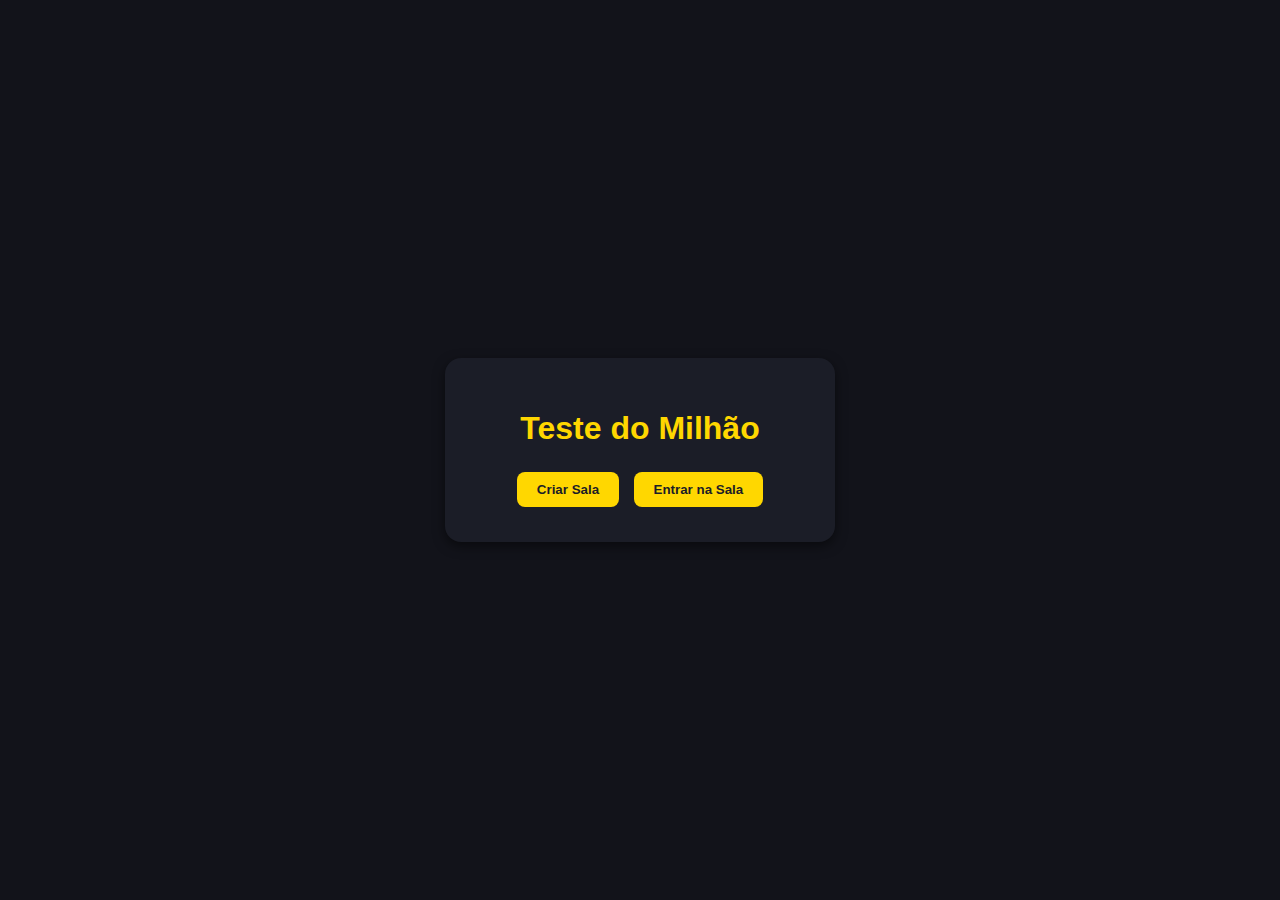
<file: index.html>
<!doctype html>
<html lang="pt-BR">
<head>
  <meta charset="utf-8" />
  <meta name="viewport" content="width=device-width,initial-scale=1" />
  <title>Teste do Milhão</title>
  <style>
    body {
      font-family: Arial, sans-serif;
      background: #12131a;
      color: #FFD700;
      display: flex;
      justify-content: center;
      align-items: center;
      height: 100vh;
      margin: 0;
    }

    .centered-card {
      background: #1b1d27;
      padding: 30px 20px;
      border-radius: 16px;
      box-shadow: 0 4px 12px rgba(0,0,0,0.5);
      width: 350px;
      text-align: center;
    }

    h1 {
      font-size: 32px;
      margin-bottom: 20px;
    }

    button {
      padding: 10px 20px;
      margin: 5px;
      background: #FFD700;
      color: #1b1d27;
      border: none;
      border-radius: 8px;
      cursor: pointer;
      font-weight: bold;
      transition: 0.2s;
    }

    button:hover {
      background: #e0c200;
    }

    input[type=text], input[type=password] {
      width: 90%;
      padding: 10px;
      margin: 10px 0;
      border-radius: 8px;
      border: 1px solid #FFD700;
      background: #1b1d27;
      color: #FFD700;
    }

    label {
      display: flex;
      align-items: center;
      justify-content: center;
      gap: 5px;
      font-size: 14px;
    }

    .hidden {
      display: none;
    }

    .button-row {
      display: flex;
      justify-content: center;
      gap: 10px;
      margin-top: 15px;
    }
  </style>
</head>
<body>
  <div class="centered-card">
    <h1>Teste do Milhão</h1>

    <!-- Botões iniciais -->
    <div id="initial-buttons">
      <button id="btn-create-init">Criar Sala</button>
      <button id="btn-join-init">Entrar na Sala</button>
    </div>

    <!-- Formulário criar sala -->
    <div id="create-form" class="hidden">
      <input type="text" id="createRoomName" placeholder="Nome da Sala">
      <label><input type="checkbox" id="createPrivate"> Privada?</label>
      <input type="password" id="createPassword" placeholder="Senha" class="hidden">
      <div class="button-row">
        <button id="btn-create-room">Criar Sala</button>
        <button id="btn-back-create">Voltar</button>
      </div>
    </div>

    <!-- Formulário entrar sala -->
    <div id="join-form" class="hidden">
      <input type="text" id="joinRoomName" placeholder="Nome da Sala">
      <label><input type="checkbox" id="joinPrivate"> Privada?</label>
      <input type="password" id="joinPassword" placeholder="Senha" class="hidden">
      <div class="button-row">
        <button id="btn-join-room">Entrar na Sala</button>
        <button id="btn-back-join">Voltar</button>
      </div>
    </div>
  </div>

  <script>
    // Elementos
    const initialButtons = document.getElementById('initial-buttons');

    const createForm = document.getElementById('create-form');
    const joinForm = document.getElementById('join-form');

    const createPrivate = document.getElementById('createPrivate');
    const createPassword = document.getElementById('createPassword');

    const joinPrivate = document.getElementById('joinPrivate');
    const joinPassword = document.getElementById('joinPassword');

    // Mostrar campos senha se privada marcada
    createPrivate.addEventListener('change', () => {
      createPassword.classList.toggle('hidden', !createPrivate.checked);
    });

    joinPrivate.addEventListener('change', () => {
      joinPassword.classList.toggle('hidden', !joinPrivate.checked);
    });

    // Botões iniciais
    document.getElementById('btn-create-init').addEventListener('click', () => {
      initialButtons.classList.add('hidden');
      createForm.classList.remove('hidden');
    });

    document.getElementById('btn-join-init').addEventListener('click', () => {
      initialButtons.classList.add('hidden');
      joinForm.classList.remove('hidden');
    });

    // Botões voltar
    document.getElementById('btn-back-create').addEventListener('click', () => {
      createForm.classList.add('hidden');
      initialButtons.classList.remove('hidden');
    });

    document.getElementById('btn-back-join').addEventListener('click', () => {
      joinForm.classList.add('hidden');
      initialButtons.classList.remove('hidden');
    });

    // Botão criar sala
    document.getElementById('btn-create-room').addEventListener('click', () => {
      const name = document.getElementById('createRoomName').value.trim();
      const isPrivate = createPrivate.checked;
      const password = createPassword.value.trim();

      if (!name) { alert("Digite o nome da sala."); return; }
      if (isPrivate && password.length < 4) { alert("Digite uma senha com pelo menos 4 caracteres."); return; }

      // Aqui vai para config.html com os parâmetros
      const params = new URLSearchParams();
      params.set('room', name);
      params.set('password', password);
      params.set('host', 'true');

      location.href = '/config.html?' + params.toString();
    });

    // Botão entrar sala
    document.getElementById('btn-join-room').addEventListener('click', () => {
      const name = document.getElementById('joinRoomName').value.trim();
      const isPrivate = joinPrivate.checked;
      const password = joinPassword.value.trim();

      if (!name) { alert("Digite o nome da sala."); return; }
      if (isPrivate && password.length < 1) { alert("Digite a senha da sala."); return; }

      const params = new URLSearchParams();
      params.set('room', name);
      params.set('password', password);

      location.href = '/game.html?' + params.toString();
    });
  </script>
</body>
</html>
</file>
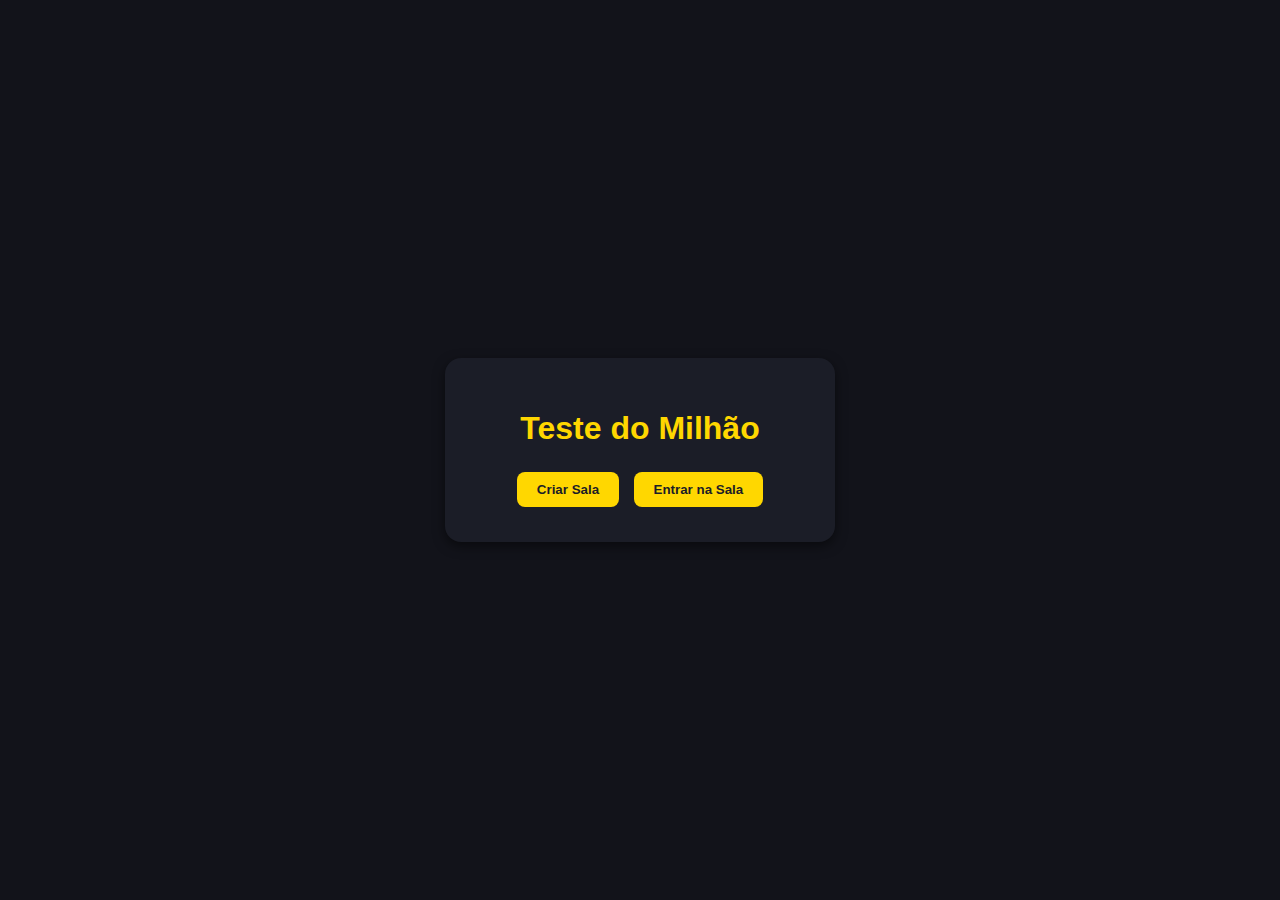
<file: config.html>
<!doctype html>
<html lang="pt-BR">
<head>
  <meta charset="utf-8" />
  <meta name="viewport" content="width=device-width,initial-scale=1" />
  <title>Configurar Sala — Questions Multiplayer</title>
  <link rel="stylesheet" href="/css/style.css">
</head>
<body>
  <main class="centered-card">
    <header class="card-header">
      <h1>Configurar Sala</h1>
      <p class="subtitle">Ajuste as regras antes de começar.</p>
    </header>

    <section class="card-body">
      <div class="form-row">
        <label>Sala</label>
        <input id="roomName" disabled>
      </div>

      <div class="form-row">
        <label>Senha</label>
        <input id="roomPassword" disabled>
      </div>

      <hr style="border-color: #f0e68c; opacity:0.3;">

      <div class="form-row">
        <label for="questionCount">Quantidade de perguntas</label>
        <select id="questionCount">
          <option value="5">5</option>
          <option value="10" selected>10</option>
          <option value="15">15</option>
          <option value="20">20</option>
        </select>
      </div>

      <div class="form-row">
        <label for="timeLimit">Tempo por pergunta (segundos)</label>
        <select id="timeLimit">
          <option value="10">10</option>
          <option value="15">15</option>
          <option value="20" selected>20</option>
          <option value="30">30</option>
        </select>
      </div>

      <div class="form-row">
        <label>Modo</label>
        <select id="mode">
          <option value="normal" selected>Normal</option>
          <option value="hard">Difícil</option>
          <option value="chaos">Caótico</option>
        </select>
      </div>

      <div class="form-row">
        <label>Privacidade</label>
        <select id="privacy">
          <option value="private" selected>Privada (senha obrigatória)</option>
          <option value="public">Pública</option>
        </select>
      </div>

      <div class="form-row hidden" id="codigoPrivadoWrapper">
        <label>Código Privado</label>
        <input id="codigoPrivado" placeholder="Ex: 1234">
      </div>

      <hr style="border-color: #f0e68c; opacity:0.3;">

      <button id="btn-start" class="btn primary full">Iniciar Jogo</button>
      <button id="btn-back" class="btn ghost full">Voltar</button>
    </section>

    <footer class="card-footer">
      <small>Configurações aplicam apenas para esta sala</small>
    </footer>
  </main>

  <script>
    const url = new URL(location.href);
    const room = url.searchParams.get('room') || '';
    const password = url.searchParams.get('password') || '';
    const isHost = url.searchParams.get('host') === 'true';

    const roomNameInput = document.getElementById('roomName');
    const roomPasswordInput = document.getElementById('roomPassword');
    const privacySelect = document.getElementById('privacy');
    const codigoWrapper = document.getElementById('codigoPrivadoWrapper');

    roomNameInput.value = room;
    roomPasswordInput.value = password;

    if(!isHost){
      alert('Apenas o criador da sala pode configurar.');
      location.href = '/index.html';
    }

    privacySelect.addEventListener('change', ()=>{
      if(privacySelect.value === 'private'){
        codigoWrapper.classList.remove('hidden');
      } else {
        codigoWrapper.classList.add('hidden');
      }
    });

    document.getElementById('btn-start').addEventListener('click', ()=>{
      const params = new URLSearchParams();
      params.set('room', room);
      params.set('password', password);
      params.set('questions', document.getElementById('questionCount').value);
      params.set('time', document.getElementById('timeLimit').value);
      params.set('mode', document.getElementById('mode').value);
      params.set('privacy', document.getElementById('privacy').value);
      if(document.getElementById('codigoPrivado').value)
        params.set('privateCode', document.getElementById('codigoPrivado').value);

      location.href = '/game.html?' + params.toString();
    });

    document.getElementById('btn-back').addEventListener('click', ()=>{
      location.href = '/index.html';
    });
  </script>
</body>
</html>
</file>
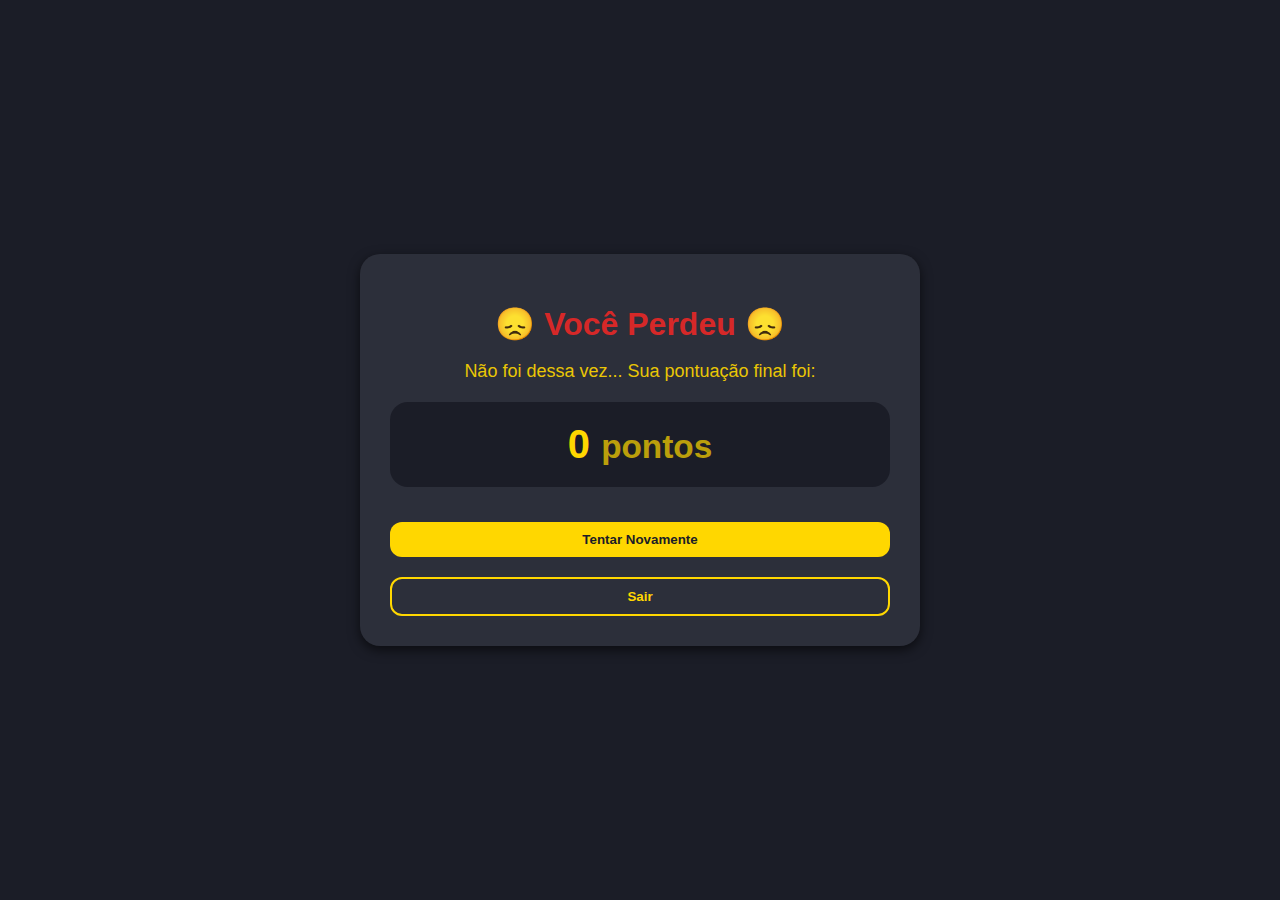
<file: defeat.html>
<!doctype html>
<html lang="pt-BR">
<head>
  <meta charset="utf-8" />
  <meta name="viewport" content="width=device-width,initial-scale=1" />
  <title>Derrota — Questions Multiplayer</title>
  <link rel="stylesheet" href="/css/style.css">
  <link rel="stylesheet" href="/css/game.css">
</head>
<body>
  <div class="end-screen defeat dark-card">
    <h1>😞 Você Perdeu 😞</h1>
    <p class="subtitle">Não foi dessa vez... Sua pontuação final foi:</p>

    <div class="score-box">
      <span id="finalScore">0</span>
      <small>pontos</small>
    </div>

    <div class="buttons">
      <button class="btn primary full" id="btn-try-again">Tentar Novamente</button>
      <button class="btn ghost full" id="btn-exit">Sair</button>
    </div>
  </div>

  <script>
    const url = new URL(location.href);
    const score = url.searchParams.get('score') || 0;
    document.getElementById('finalScore').textContent = score;

    document.getElementById('btn-try-again').addEventListener('click', ()=>{
      location.href = '/index.html';
    });

    document.getElementById('btn-exit').addEventListener('click', ()=>{
      location.href = '/index.html';
    });
  </script>
</body>
</html>
</file>
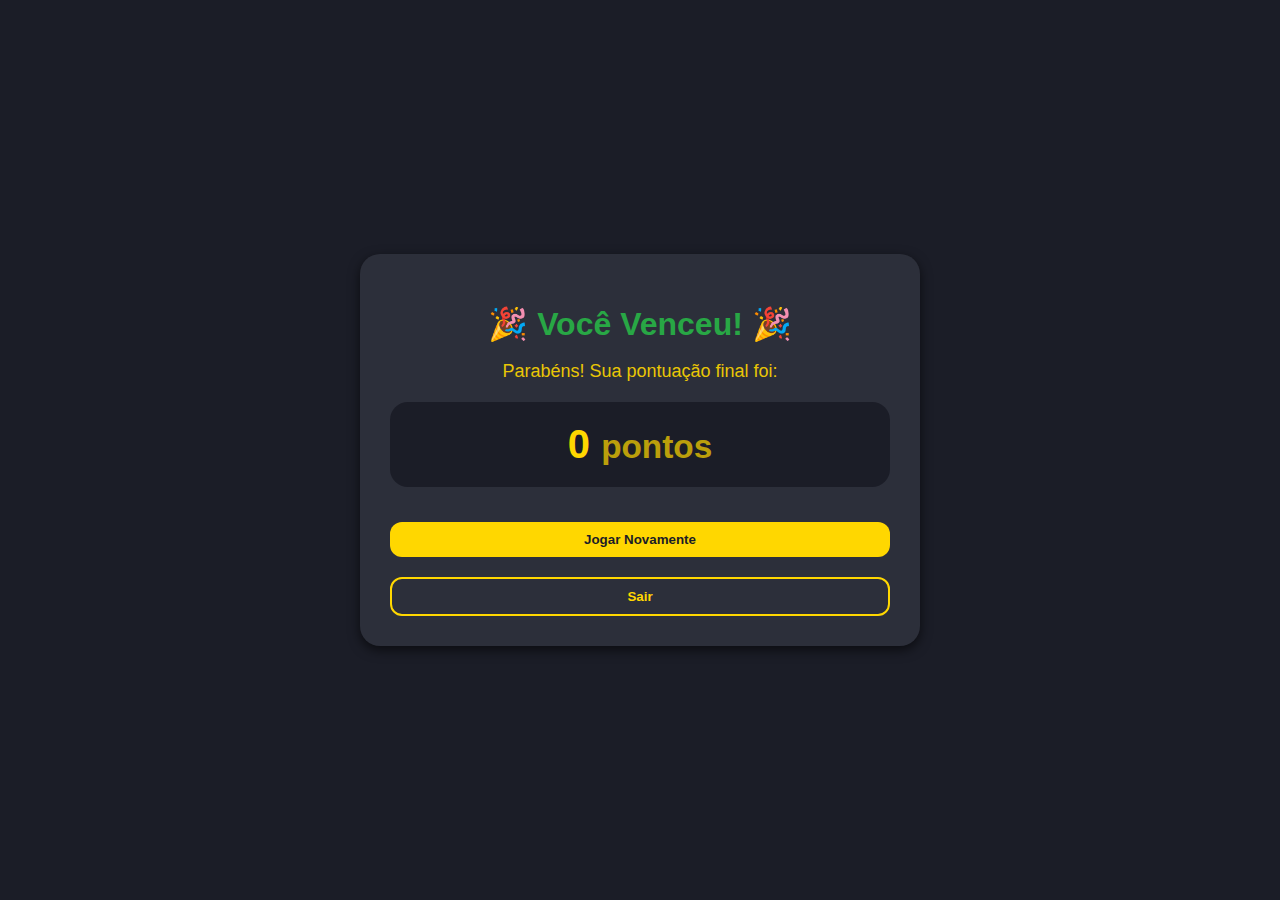
<file: victory.html>
<!doctype html>
<html lang="pt-BR">
<head>
  <meta charset="utf-8" />
  <meta name="viewport" content="width=device-width,initial-scale=1" />
  <title>Vitória — Questions Multiplayer</title>
  <link rel="stylesheet" href="/css/style.css">
  <link rel="stylesheet" href="/css/game.css">
</head>
<body>
  <div class="end-screen victory dark-card">
    <h1>🎉 Você Venceu! 🎉</h1>
    <p class="subtitle">Parabéns! Sua pontuação final foi:</p>

    <div class="score-box">
      <span id="finalScore">0</span>
      <small>pontos</small>
    </div>

    <div class="buttons">
      <button class="btn primary full" id="btn-play-again">Jogar Novamente</button>
      <button class="btn ghost full" id="btn-exit">Sair</button>
    </div>
  </div>

  <script>
    const url = new URL(location.href);
    const score = url.searchParams.get('score') || 0;
    document.getElementById('finalScore').textContent = score;

    document.getElementById('btn-play-again').addEventListener('click', ()=>{
      location.href = '/index.html';
    });

    document.getElementById('btn-exit').addEventListener('click', ()=>{
      location.href = '/index.html';
    });
  </script>
</body>
</html>
</file>
<file: css/style.css>
/* ==============================
   ESTILO GERAL — DARK + DOURADO
   ============================== */

body {
  font-family: 'Arial', sans-serif;
  background: #1b1d27; /* fundo escuro */
  color: #f5f5dc; /* bege/dourado claro */
  margin: 0;
  padding: 0;
  display: flex;
  justify-content: center;
  align-items: center;
  min-height: 100vh;
}

a, button {
  font-family: inherit;
}

.centered-card {
  background: #2c2f3a;
  border-radius: 16px;
  box-shadow: 0 8px 20px rgba(0,0,0,0.6);
  width: 350px;
  max-width: 90%;
  padding: 20px;
  text-align: center;
  color: #f5f5dc;
}

.large {
  width: 450px;
  padding: 25px;
}

.card-header h1 {
  margin: 0;
  font-size: 28px;
  color: #ffd700;
}

.card-header .subtitle {
  font-size: 14px;
  opacity: 0.8;
}

.card-body {
  margin-top: 20px;
  display: flex;
  flex-direction: column;
  gap: 15px;
}

.form-row {
  display: flex;
  flex-direction: column;
  align-items: flex-start;
  gap: 5px;
}

input, select {
  width: 100%;
  padding: 10px;
  border-radius: 10px;
  border: none;
  background: #3b3f50;
  color: #f5f5dc;
}

input::placeholder {
  color: #ccc;
}

button {
  padding: 10px;
  border-radius: 12px;
  border: none;
  cursor: pointer;
  transition: 0.2s;
  font-weight: bold;
}

button.primary {
  background: #ffd700; /* dourado */
  color: #1b1d27;
}

button.primary:hover {
  background: #ffea70;
}

button.ghost {
  background: transparent;
  color: #ffd700;
  border: 2px solid #ffd700;
}

button.ghost:hover {
  background: rgba(255, 215, 0, 0.2);
}

button.full {
  width: 100%;
}

.controls-row, .extra, .buttons {
  display: flex;
  flex-direction: column;
  gap: 10px;
  margin-top: 10px;
}

small {
  opacity: 0.7;
}

.hidden {
  display: none;
}

/* TOASTS */
.toast {
  position: fixed;
  bottom: 30px;
  left: 50%;
  transform: translateX(-50%) translateY(100px);
  background: #ffd700;
  color: #1b1d27;
  padding: 15px 25px;
  border-radius: 12px;
  box-shadow: 0 4px 12px rgba(0,0,0,0.4);
  font-weight: bold;
  opacity: 0;
  transition: all 0.3s ease;
  z-index: 1000;
}

.toast.show {
  opacity: 1;
  transform: translateX(-50%) translateY(0);
}

.toast-info { background: #ffd700; color: #1b1d27; }
.toast-success { background: #28a745; color: #fff; }
.toast-error { background: #d62828; color: #fff; }

/* MODAL */
.modal-overlay {
  position: fixed;
  top: 0; left: 0;
  width: 100%; height: 100%;
  background: rgba(0,0,0,0.7);
  display: flex;
  justify-content: center;
  align-items: center;
  z-index: 999;
}

.modal-box {
  background: #2c2f3a;
  padding: 25px;
  border-radius: 20px;
  box-shadow: 0 6px 20px rgba(0,0,0,0.6);
  color: #f5f5dc;
  max-width: 90%;
  text-align: center;
}

.modal-box h2 {
  color: #ffd700;
}

.modal-buttons {
  margin-top: 15px;
  display: flex;
  gap: 10px;
  flex-direction: column;
}

/* LOADING SPINNER */
.loading-overlay {
  position: fixed;
  top: 0; left: 0;
  width: 100%; height: 100%;
  background: rgba(0,0,0,0.75);
  display: flex;
  justify-content: center;
  align-items: center;
  z-index: 9999;
}

.spinner {
  border: 6px solid #3b3f50;
  border-top: 6px solid #ffd700;
  border-radius: 50%;
  width: 60px; height: 60px;
  animation: spin 1s linear infinite;
}

@keyframes spin {
  0% { transform: rotate(0deg); }
  100% { transform: rotate(360deg); }
}

/* LINKS e FOOTER */
.card-footer small {
  display: block;
  margin-top: 15px;
  font-size: 12px;
  opacity: 0.6;
}
</file>
<file: css/game.css>
/* =======================================================
   GAME.CSS — Estilos do Jogo Questions Multiplayer
   Tema: Dark + Dourado
======================================================= */

/* -------------------------
   Container principal
---------------------------*/
#game-container {
  max-width: 900px;
  width: 95%;
  margin: 30px auto;
  display: flex;
  flex-direction: column;
  gap: 20px;
}

/* -------------------------
   Top Bar
---------------------------*/
#top-bar {
  display: flex;
  justify-content: space-between;
  align-items: center;
  padding: 12px 20px;
  background: #2c2f3a;
  border-radius: 15px;
  box-shadow: 0 4px 12px rgba(0,0,0,0.6);
}

#top-bar span {
  font-size: 14px;
  color: #ffd700;
}

#btn-settings {
  background: #ffd700;
  color: #1b1d27;
  padding: 8px 15px;
  border-radius: 12px;
  font-size: 14px;
}

#btn-settings:hover {
  background: #e6c200;
}

/* -------------------------
   Game Area
---------------------------*/
#game-area {
  background: #1e2028;
  padding: 25px;
  border-radius: 20px;
  box-shadow: 0 4px 12px rgba(0,0,0,0.6);
  display: flex;
  flex-direction: column;
  gap: 20px;
  align-items: center;
}

/* Temporizador */
#timer {
  font-size: 36px;
  font-weight: bold;
  background: #2c2f3a;
  color: #ffd700;
  width: 100px;
  text-align: center;
  padding: 15px;
  border-radius: 50px;
  box-shadow: 0 4px 12px rgba(0,0,0,0.5);
}

/* Pergunta */
#question-text {
  font-size: 22px;
  font-weight: bold;
  text-align: center;
  color: #ffd700;
}

/* Respostas */
#answers {
  display: grid;
  grid-template-columns: 1fr 1fr;
  gap: 15px;
  width: 100%;
}

#answers button {
  background: #333;
  color: #fff;
  padding: 15px;
  font-size: 16px;
  font-weight: bold;
  border-radius: 14px;
  cursor: pointer;
  transition: 0.2s;
}

#answers button:hover {
  background: #444;
}

#answers button.correct {
  background: #28a745 !important;
  color: #fff;
}

#answers button.wrong {
  background: #d62828 !important;
  color: #fff;
}

/* -------------------------
   Footer Bar
---------------------------*/
#footer-bar {
  display: flex;
  justify-content: space-between;
  align-items: center;
  background: #2c2f3a;
  padding: 12px 20px;
  border-radius: 15px;
  box-shadow: 0 4px 12px rgba(0,0,0,0.6);
}

#status {
  font-size: 14px;
  color: #ffd700;
}

#score-board b {
  font-size: 18px;
  color: #fff;
}

/* -------------------------
   Modal Configurações
---------------------------*/
.modal {
  position: fixed;
  top:0; left:0;
  width: 100%;
  height: 100%;
  background: rgba(0,0,0,0.65);
  display: flex;
  justify-content: center;
  align-items: center;
  backdrop-filter: blur(3px);
  z-index: 1000;
}

.modal.hidden {
  display: none;
}

.modal-content {
  background: #2c2f3a;
  padding: 25px;
  border-radius: 18px;
  width: 320px;
  box-shadow: 0 4px 12px rgba(0,0,0,0.7);
  text-align: center;
  color: #ffd700;
}

.modal-content h2 {
  font-size: 22px;
  margin-bottom: 15px;
}

.modal-content button {
  margin-top: 10px;
  width: 100%;
  font-weight: bold;
  border-radius: 12px;
}

.modal-content button#btn-exit {
  background: #d62828;
  color: #fff;
}

.modal-content button#btn-close-settings {
  background: #ffd700;
  color: #1b1d27;
}

.modal-content button:hover {
  opacity: 0.85;
}

/* -------------------------
   End Screens (vitória/derrota)
---------------------------*/
.end-screen {
  max-width: 500px;
  width: 90%;
  margin: 50px auto;
  padding: 30px;
  border-radius: 20px;
  text-align: center;
  background: #2c2f3a;
  box-shadow: 0 4px 12px rgba(0,0,0,0.6);
}

.end-screen h1 {
  font-size: 32px;
  margin-bottom: 10px;
}

.end-screen .subtitle {
  font-size: 18px;
  margin-bottom: 20px;
  color: #ffd700;
  opacity: 0.9;
}

.score-box {
  font-size: 40px;
  font-weight: bold;
  padding: 20px;
  border-radius: 18px;
  margin-bottom: 25px;
  background: #1b1d27;
  color: #ffd700;
}

.end-screen.victory h1 {
  color: #28a745;
}

.end-screen.defeat h1 {
  color: #d62828;
}

.end-screen button {
  margin-top: 10px;
}

/* -------------------------
   Responsividade
---------------------------*/
@media (max-width: 600px){
  #answers {
    grid-template-columns: 1fr;
  }

  #top-bar, #footer-bar {
    flex-direction: column;
    gap: 10px;
  }
}
</file>
